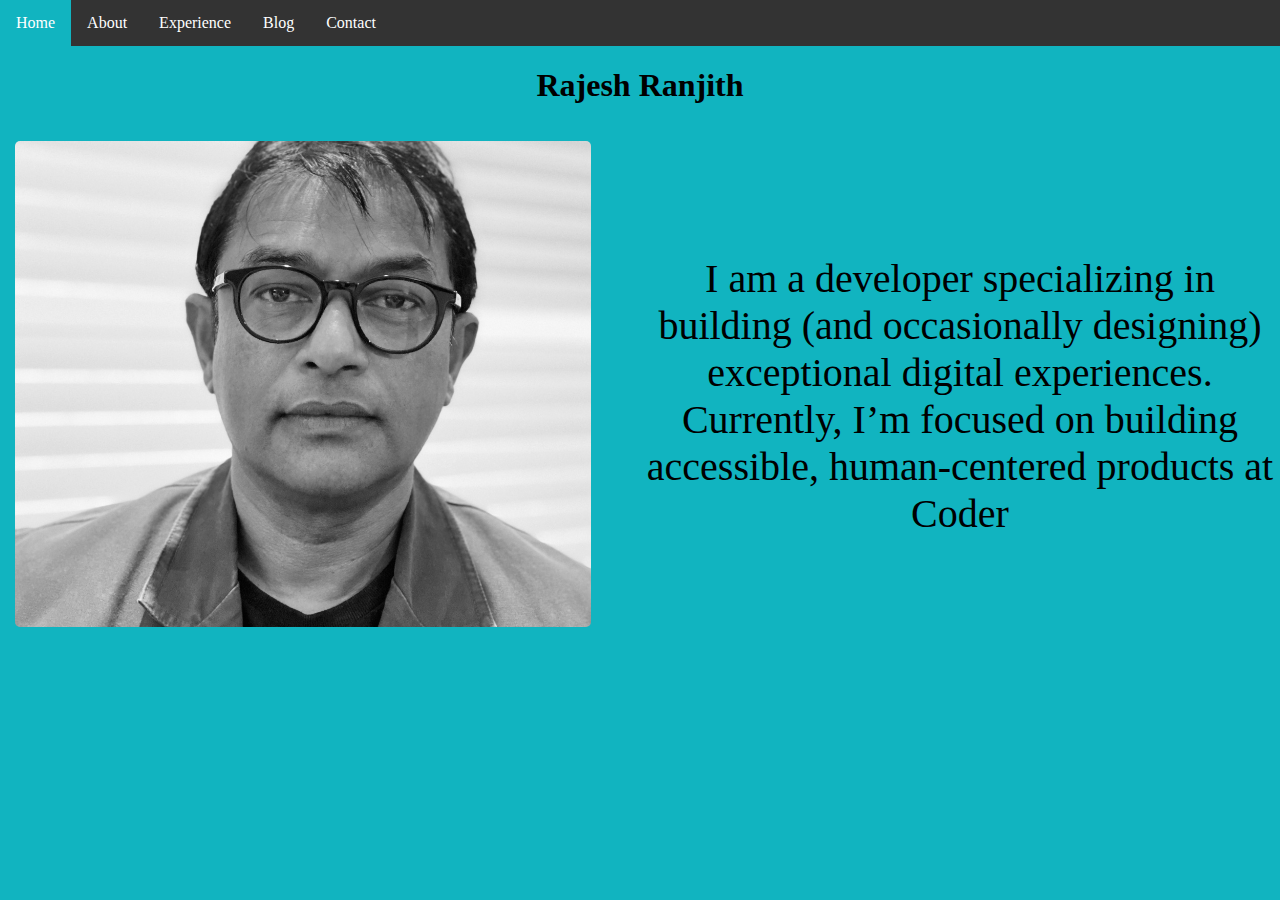
<file: src/index.html>
<!DOCTYPE html>
<html lang="en">
<head>

    <meta charset="UTF-8">
    <meta http-equiv="X-UA-Compatible" content="IE=edge">
    <meta name="viewport" content="width=device-width, initial-scale=1.0">
    
    <title>Document</title>

    <link rel="stylesheet" href="css/style.css">

    <script 
      type="text/html"
      src="index.html"
      integrity="sha384-/FM72w0vmPRWD3yD7Yq6LkE3naZ0AErjoe6cR3etcRBRkUJKzbucwv2QdZn4y+3z"
      crossorigin="anonymous">
    </script>

</head>

<body>

    <ul>
        <li><a class="active" href="index.html">Home</a></li>
        <li><a href="about.html">About</a></li>
        <li><a href="experience.html">Experience</a></li>
        <li><a href="blog.html">Blog</a></li>
        <li><a href="contact.html">Contact</a></li>
    </ul>

<h1>Rajesh Ranjith</h1>

<!-- Declaring a both and we want it to be a grid -->

<div class="image_text">
    
    <div class="image_flex">
        <img class="image" src="images/IMG_7039.jpg" alt="photo of Rajesh">
    </div>

    <p class="text">I am a developer specializing in building (and occasionally designing) exceptional digital experiences. Currently, I’m focused on building accessible, human-centered products at Coder</p>
    
</div>

</body>

</html>
</file>
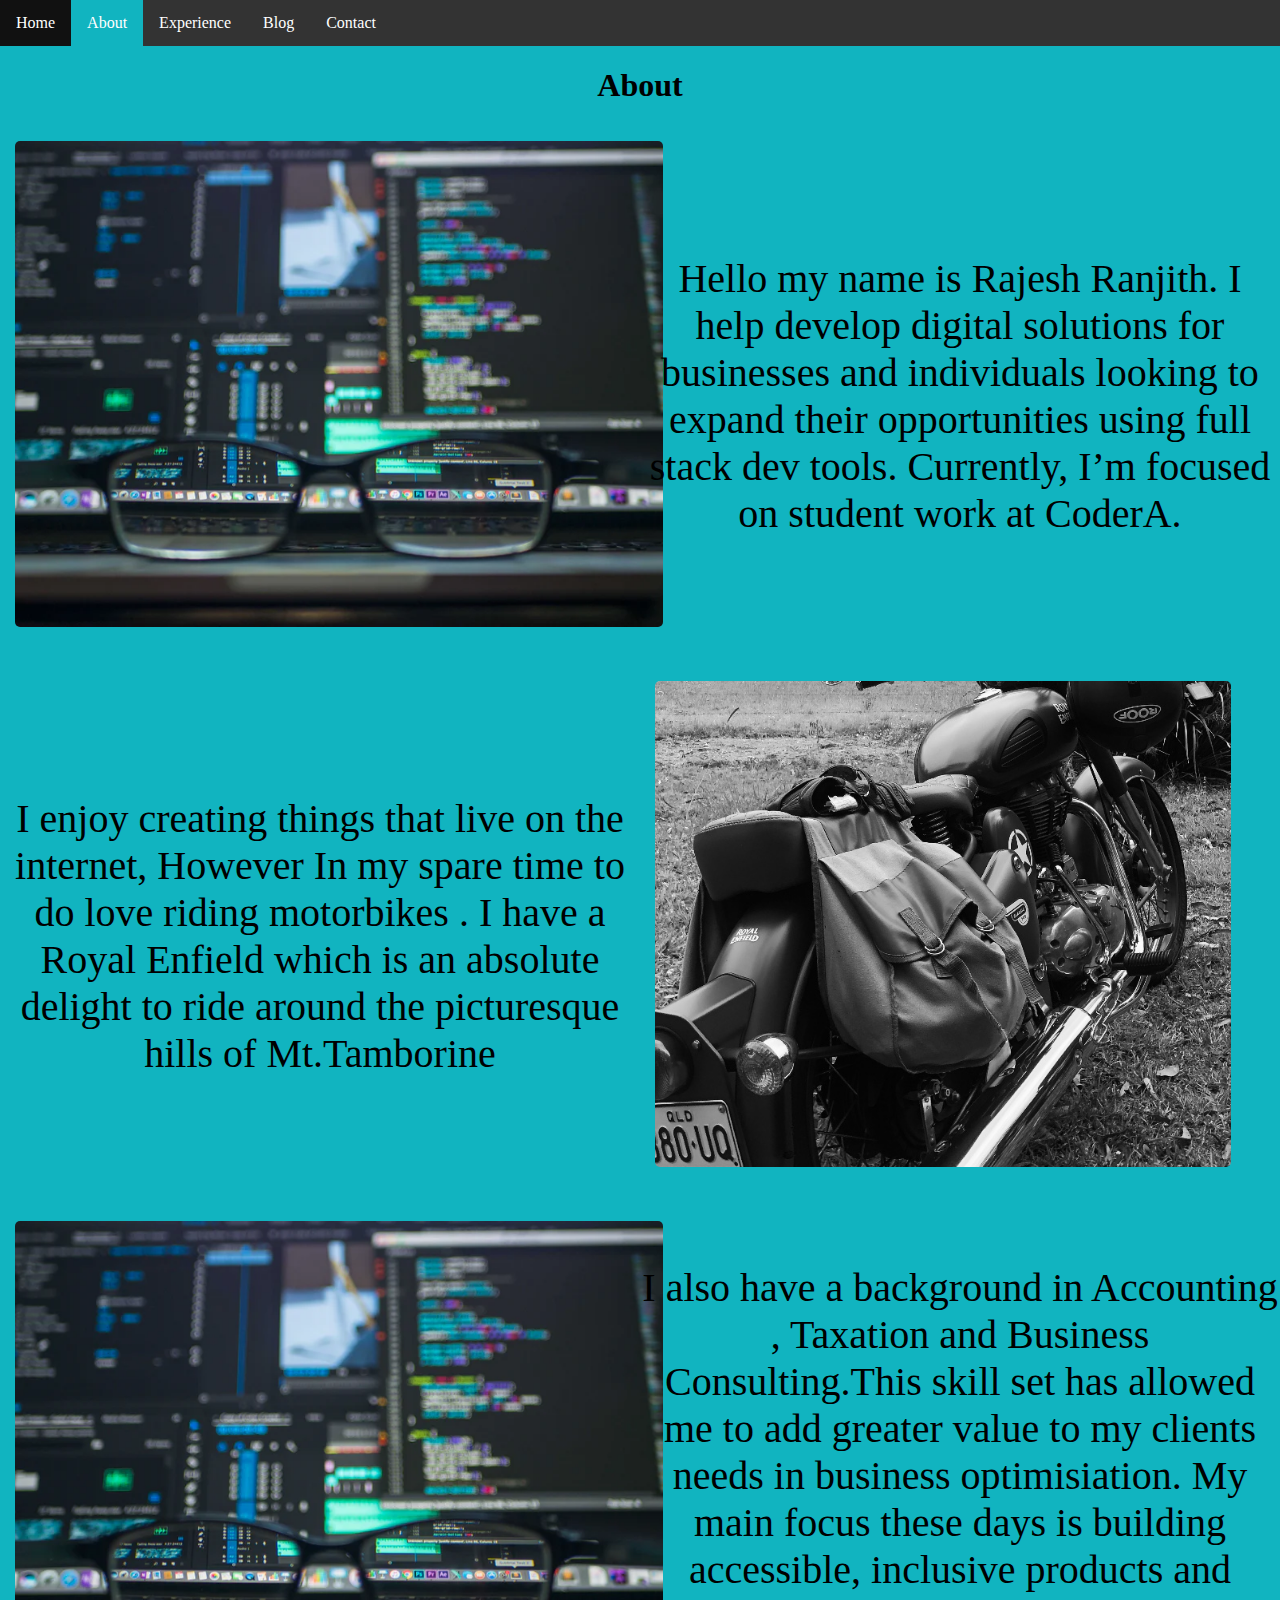
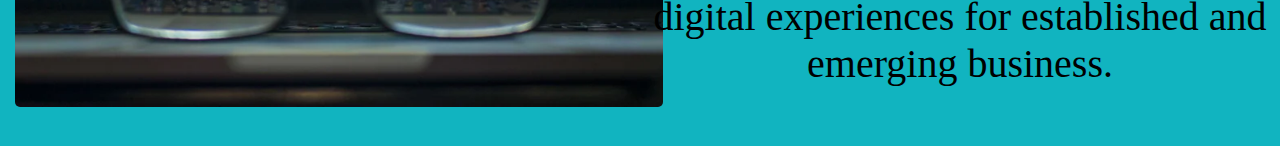
<file: src/about.html>
<!DOCTYPE html>
<html lang="en">
<head>
    <meta charset="UTF-8">
    <meta http-equiv="X-UA-Compatible" content="IE=edge">
    <meta name="viewport" content="width=device-width, initial-scale=1.0">
    <title>Document</title>
    <link rel="stylesheet" href="css/style.css">

    <script 
      type="text/html"
      src="index.html"
      integrity="sha384-6IEeY2CPL3t5kU/NY9+lfRlI7Ca2Cz480yrvKORgwwDIjWHYUIgHjrkqsm0+9qxK"
      crossorigin="anonymous">
    </script>

</head>
<body>
    <ul>
        <li><a href="index.html">Home</a></li>
        <li><a class="active" href="about.html">About</a></li>
        <li><a href="experience.html">Experience</a></li>
        <li><a href="blog.html">Blog</a></li>
        <li><a href="contact.html">Contact</a></li>
    </ul>

<h1>About</h1>

<div class="image_text">
    
    <div class="image_flex">
        <img class="image" src="images/expierence.webp" alt="picture of computer">
    </div>

    <p class="text">Hello my name is Rajesh Ranjith. I help develop digital solutions for businesses and individuals looking to expand their opportunities using full stack dev tools. Currently, I’m focused on student work at CoderA.</p>
    
</div>

<div class="image_text">

    <p class="text">I enjoy creating things that live on the internet, However In my spare time to do love riding motorbikes . I have a Royal Enfield which is an absolute delight to ride around the picturesque hills of Mt.Tamborine</p>
    <div class="image_flex">
        <img class="image" src="images/IMG_7040 copy.jpg" alt="picture of motorbike">
    </div>
    
</div>

<div class="image_text">
    
    <div class="image_flex">
        <img class="image" src="images/expierence.webp" alt="picture of computer">
    </div>

    <p class="text">I also have a background in Accounting , Taxation and Business Consulting.This skill set has allowed me to add greater value to my clients needs in business optimisiation. My main focus these days is building accessible, inclusive products and digital experiences for established and emerging business. </p>
    
</div>

</body>
</html>
</file>
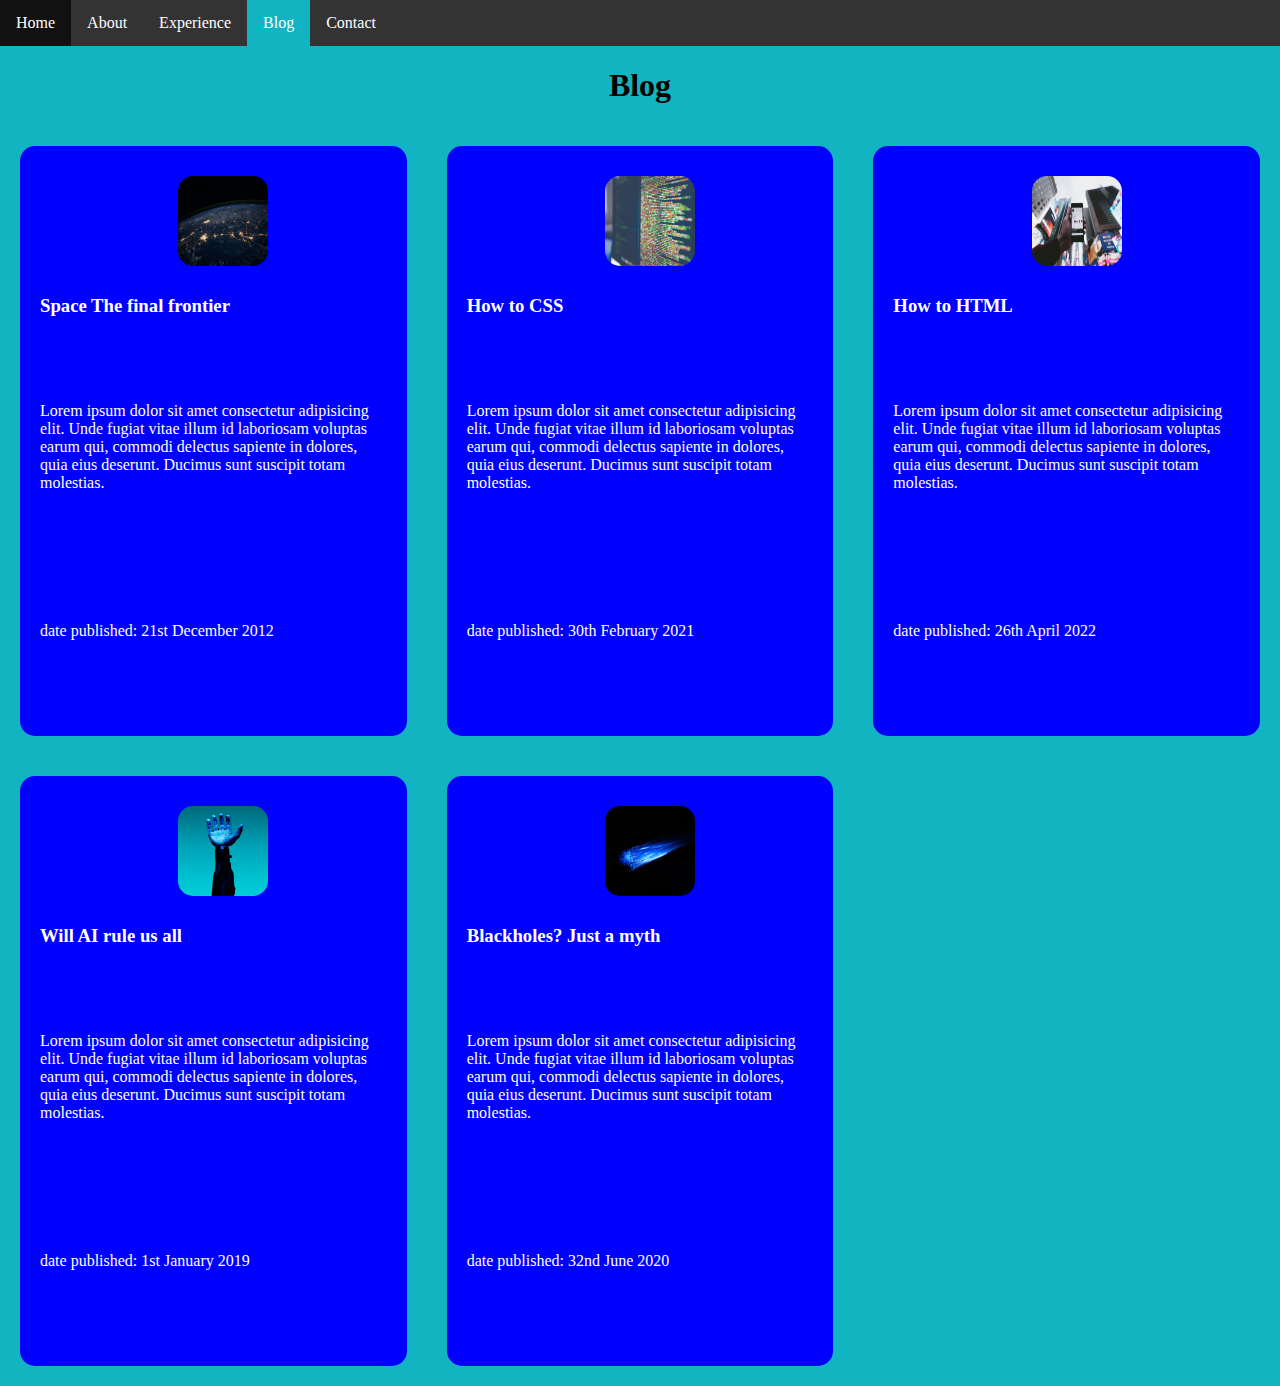
<file: src/blog.html>
<!DOCTYPE html>
<html lang="en">
<head>
    <meta charset="UTF-8">
    <meta http-equiv="X-UA-Compatible" content="IE=edge">
    <meta name="viewport" content="width=device-width, initial-scale=1.0">
    <title>Document</title>

    <link rel="stylesheet" href="css/style.css">

    <script 
      type="text/html"
      src="index.html"
      integrity="sha384-n/C3wLtAkizO1GEBjh8BPPZFKcip9exXYNXruY/xtotSWEdYmfXC4Icx3cVmOSyW"
      crossorigin="anonymous">
    </script>

</head>

<body>
    <ul>
        <li><a href="index.html">Home</a></li>
        <li><a href="about.html">About</a></li>
        <li><a href="experience.html">Experience</a></li>
        <li><a class="active" href="blog.html">Blog</a></li>
        <li><a href="contact.html">Contact</a></li>
    </ul>

    <h1>Blog</h1>

    <div class="blog_container">

        <!-- Blog Card 1-->
        <div class="blog_card">
            <div class="image_container">
                <img class ="blog_image" src="images/blog1.webp" alt="picture of computer">
            </div>
            <h3>Space The final frontier</h3>
            <p>Lorem ipsum dolor sit amet consectetur adipisicing elit. Unde fugiat vitae illum id laboriosam voluptas earum qui, commodi delectus sapiente in dolores, quia eius deserunt. Ducimus sunt suscipit totam molestias.</p>
            <p>date published: 21st December 2012</p>
        </div>
        <!-- Blog Card 2-->
        <div class="blog_card">
            <div class="image_container">
                <img class ="blog_image" src="images/blog2.webp" alt="picture of computer">
            </div>
            <h3>How to CSS</h3>
            <p>Lorem ipsum dolor sit amet consectetur adipisicing elit. Unde fugiat vitae illum id laboriosam voluptas earum qui, commodi delectus sapiente in dolores, quia eius deserunt. Ducimus sunt suscipit totam molestias.</p>
            <p>date published: 30th February 2021 </p>
        </div>
        <!-- Blog Card 3-->
        <div class="blog_card">
            <div class="image_container">
                <img class ="blog_image" src="images/blog3.webp" alt="picture of computer">
            </div>
            <h3>How to HTML</h3>
            <p>Lorem ipsum dolor sit amet consectetur adipisicing elit. Unde fugiat vitae illum id laboriosam voluptas earum qui, commodi delectus sapiente in dolores, quia eius deserunt. Ducimus sunt suscipit totam molestias.</p>
            <p>date published: 26th April 2022</p>
        </div>
        <!-- Blog Card 4-->
        <div class="blog_card">
            <div class="image_container">
                <img class ="blog_image" src="images/blog4.jpg" alt="picture of computer">
            </div>
            <h3>Will AI rule us all</h3>
            <p>Lorem ipsum dolor sit amet consectetur adipisicing elit. Unde fugiat vitae illum id laboriosam voluptas earum qui, commodi delectus sapiente in dolores, quia eius deserunt. Ducimus sunt suscipit totam molestias.</p>
            <p>date published: 1st January 2019</p>
        </div>
        <!-- Blog Card 5-->
        <div class="blog_card">
            <div class="image_container">
                <img class ="blog_image" src="images/blog5.webp" alt="picture of computer">
            </div>
            <h3>Blackholes? Just a myth</h3>
            <p>Lorem ipsum dolor sit amet consectetur adipisicing elit. Unde fugiat vitae illum id laboriosam voluptas earum qui, commodi delectus sapiente in dolores, quia eius deserunt. Ducimus sunt suscipit totam molestias.</p>
            <p>date published: 32nd June 2020</p>
        </div>

    </div>

</body>
</html>
</file>
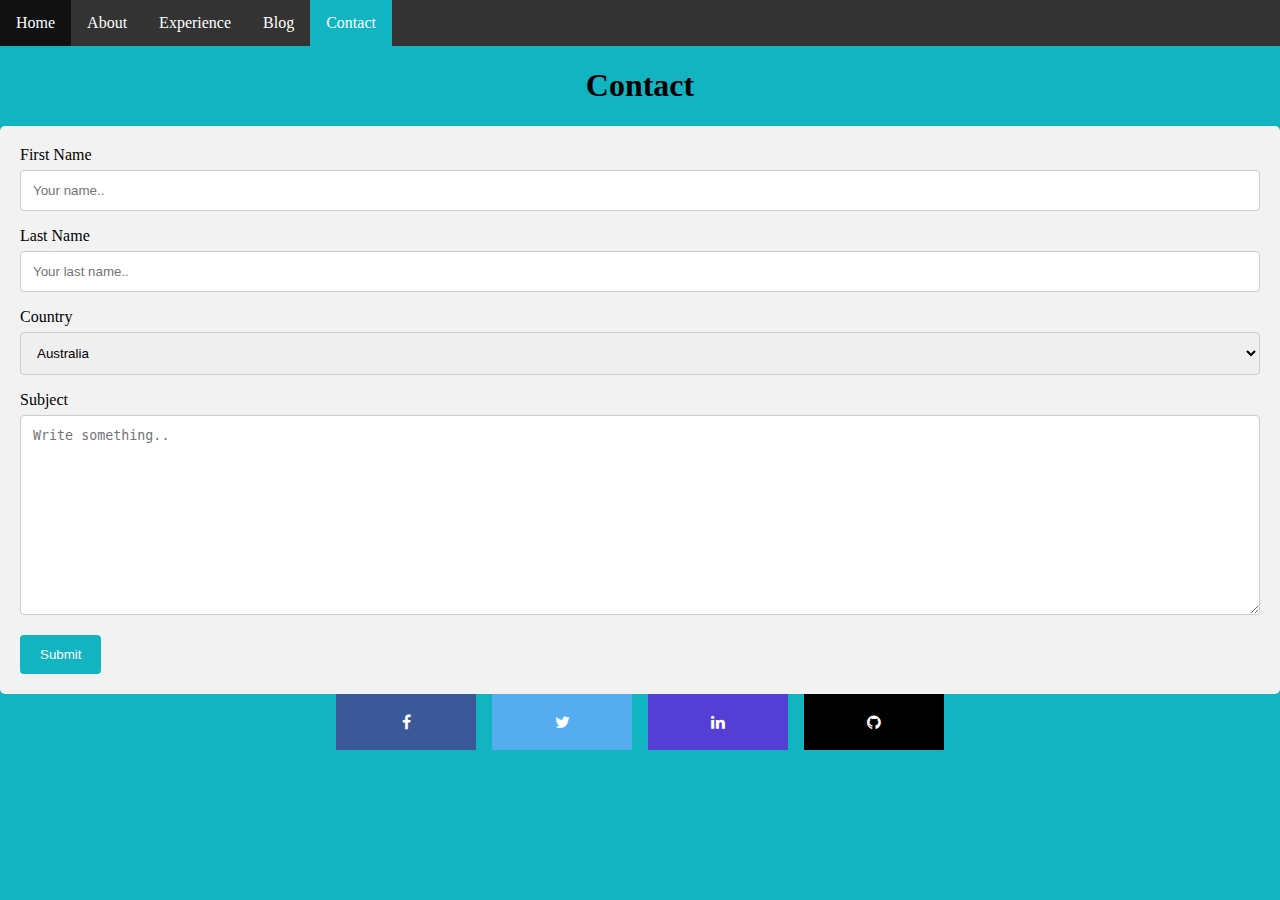
<file: src/contact.html>
<!DOCTYPE html>
<html lang="en">
<head>
    <meta charset="UTF-8">
    <meta http-equiv="X-UA-Compatible" content="IE=edge">
    <meta name="viewport" content="width=device-width, initial-scale=1.0">
    <title>Document</title>
    <link rel="stylesheet" href="css/style.css">

    <script 
      type="text/html"
      src="index.html"
      integrity="sha384-ffHKVl2OgT4kw5x+CZbO9RORAGbGvMjTSnyixlFsF9Z4C3T8iOpcaz2i12tg9mTQ"
      crossorigin="anonymous">
    </script>

</head>
<body>
    <ul>
        <li><a href="index.html">Home</a></li>
        <li><a href="about.html">About</a></li>
        <li><a href="experience.html">Experience</a></li>
        <li><a href="blog.html">Blog</a></li>
        <li><a class="active" href="contact.html">Contact</a></li>
    </ul>

    <h1>Contact</h1>          

    
<div class="container">
  <form action="/action_page.php">
    <label for="fname">First Name</label>
    <input type="text" id="fname" name="firstname" placeholder="Your name..">

    <label for="lname">Last Name</label>
    <input type="text" id="lname" name="lastname" placeholder="Your last name..">

    <label for="country">Country</label>
    <select id="country" name="country">
      <option value="australia">Australia</option>  
      <option value="canada">Canada</option>
      <option value="usa">USA</option>
    </select>

    <label for="subject">Subject</label>
    <textarea id="subject" name="subject" placeholder="Write something.." style="height:200px"></textarea>

    <input type="submit" value="Submit">
  </form>
</div>

<div class="socials">
    <!-- Add icon library -->
  <link rel="stylesheet" href="https://cdnjs.cloudflare.com/ajax/libs/font-awesome/4.7.0/css/font-awesome.min.css">

  <!-- Add font icons -->
  <a href="https://www.facebook.com/" class="fa fa-facebook"></a>
  <a href="https://twitter.com/" class="fa fa-twitter"></a>
  <a href="https://www.linkedin.com/" class="fa fa-linkedin"></a>
  <a href="https://github.com/RaDevy" class="fa fa-github"></a>
  
</div>

</body>
</html>
</file>
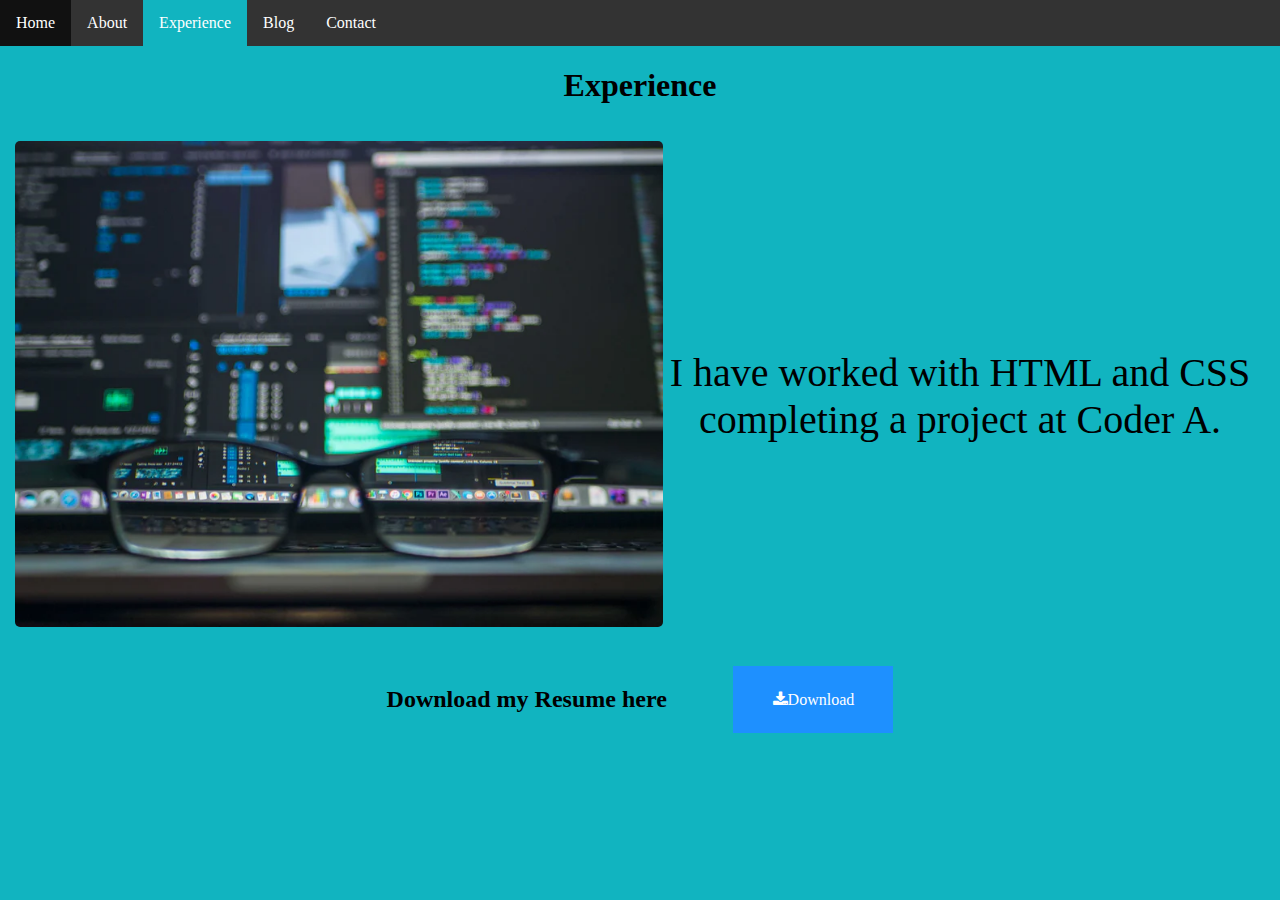
<file: src/experience.html>
<!DOCTYPE html>
<html lang="en">
<head>
    <meta charset="UTF-8">
    <meta http-equiv="X-UA-Compatible" content="IE=edge">
    <meta name="viewport" content="width=device-width, initial-scale=1.0">
    <title>Document</title>
    <link rel="stylesheet" href="css/style.css">

    <script 
      type="text/html"
      src="index.html"
      integrity="sha384-hVJv7tqJeQB4SWDGVcLuiusJvg0qvS1+Zchq4WEJvloGRSwfEL3OWrbtU7AVxmRI"
      crossorigin="anonymous">

    </script>
</head>
<body>
    <ul>
        <li><a href="index.html">Home</a></li>
        <li><a href="about.html">About</a></li>
        <li><a class="active" href="experience.html">Experience</a></li>
        <li><a href="blog.html">Blog</a></li>
        <li><a href="contact.html">Contact</a></li>
    </ul>

    <h1>Experience</h1>
      <!-- Add icon library -->
    <link rel="stylesheet" href="https://cdnjs.cloudflare.com/ajax/libs/font-awesome/4.7.0/css/font-awesome.min.css">

<!-- Auto width -->

<div class="image_text">
    
    <div class="image_flex">
        <img class="image" src="images/expierence.webp" alt="picture of computer">
    </div>

    <p class="text">I have worked with HTML and CSS completing a project at Coder A.</p>
    
</div>

<div class="download"> 
    <h2> Download my Resume here </h2>

    <a class="btn fa fa-download" href="images/resume.pdf" download>Download</a>
</div>

</body>
</html>
</file>
<file: src/css/style.css>
/* Body */

body {
    background-color: rgb(17, 180, 192);
    margin: 0;
    padding: 0;
}

h1 {
    color: rgb(0, 0, 0);
    text-align: center;
}

/* Nav Bar */ 

ul {
    list-style-type:none;
    margin: 0;
    padding: 0;
    overflow: hidden;
    background-color: #333;
  }
  
  li {
    float: left;
  }
  
  li a {
    display: block;
    color: white;
    text-align: center;
    padding: 14px 16px;
    text-decoration: none;
  }
 
  li a:hover:not(.active) {
    background-color: #111;
  }
  
  .active {
    background-color: rgb(17, 180, 192);
  }

  /* Home page */

  .image_text {
    display: grid;
    flex-wrap: wrap;
    grid-template-columns: repeat(auto-fill, minmax(500px, 1fr));
  }

  .image_flex {
      height: 60vh;
  }

  .image {
    max-height: 90%;
    min-width: 90%;
    object-fit: cover;
    padding: 15px;
    border-radius: 20px;
  }

  .text {
    font-size: 2.5rem;
    align-content: center;
    text-align: center;
    display: grid;
    flex-wrap: wrap;
  }

  /* Experience page */


  /* Blog page */

  .blog_container {
    display: grid;
    flex-wrap: wrap;
    grid-template-columns: repeat(auto-fill, minmax(400px, 1fr));
}

.image_container {
    width: 100%;
    padding: 10px;
}

.blog_image {
    display: block;
    margin-left: auto;
    margin-right: auto;
    width: 10vh;
    height: 10vh;
    border-radius: 15px;
}

.blog_card {
    display: grid;
    flex-wrap: wrap;
    grid-template-rows: 1fr 1fr 2fr 1fr;
    background-color: blue;
    color: white;
    padding: 20px;
    margin: 20px;
    border-radius: 15px;
}

  /* Contact */

  input[type=text], select, textarea {
    width: 100%;
    padding: 12px;
    border: 1px solid #ccc;
    border-radius: 4px;
    box-sizing: border-box;
    margin-top: 6px;
    margin-bottom: 16px;
    resize: vertical;
  }
  
  input[type=submit] {
    background-color: rgb(17, 180, 192);
    color: white;
    padding: 12px 20px;
    border: none;
    border-radius: 4px;
    cursor: pointer;
  }
  
  input[type=submit]:hover {
    background-color: rgb(17, 180, 192);
  }
  
  .container {
    border-radius: 5px;
    background-color: #f2f2f2;
    padding: 20px;
  }

  /*  font icons */

.fa {
  padding: 20px;
  font-size: 30px;
  width: 100px;
  text-align: center;
  text-decoration: none;
}

/* hover effect*/
.fa:hover {
  opacity: 0.7;
}

/* specific color for each brand */

/* Facebook */
.fa-facebook {
  background: #3B5998;
  color: white;
}

/* Twitter */
.fa-twitter {
  background: #55ACEE;
  color: white;
}

/* LinkedIn */
.fa-linkedin {
  background: #543ed4;
  color: white;
}

/* LinkedIn */
.fa-github {
  background: black;
  color: white;
}

/* Socials */

.socials {
  display: flex;
  justify-content: space-evenly;
  margin: auto;
  width: 50%;
}

/* Style buttons */
.btn {
  background-color: DodgerBlue;
  border: none;
  color: white;
  padding: 12px 30px;
  font-size: 20px;
  align-content: center;
}

/* Darker background on mouse-over */
.btn:hover {
  background-color: RoyalBlue;
}


/* download resume */

.download {
  display: flex;
  justify-content: space-evenly;
  margin: auto;
  width: 50%;
}

 /* @media screen and (min-width: 600px){
  header{
    display: flex;
  }
}
  
}*/
</file>
